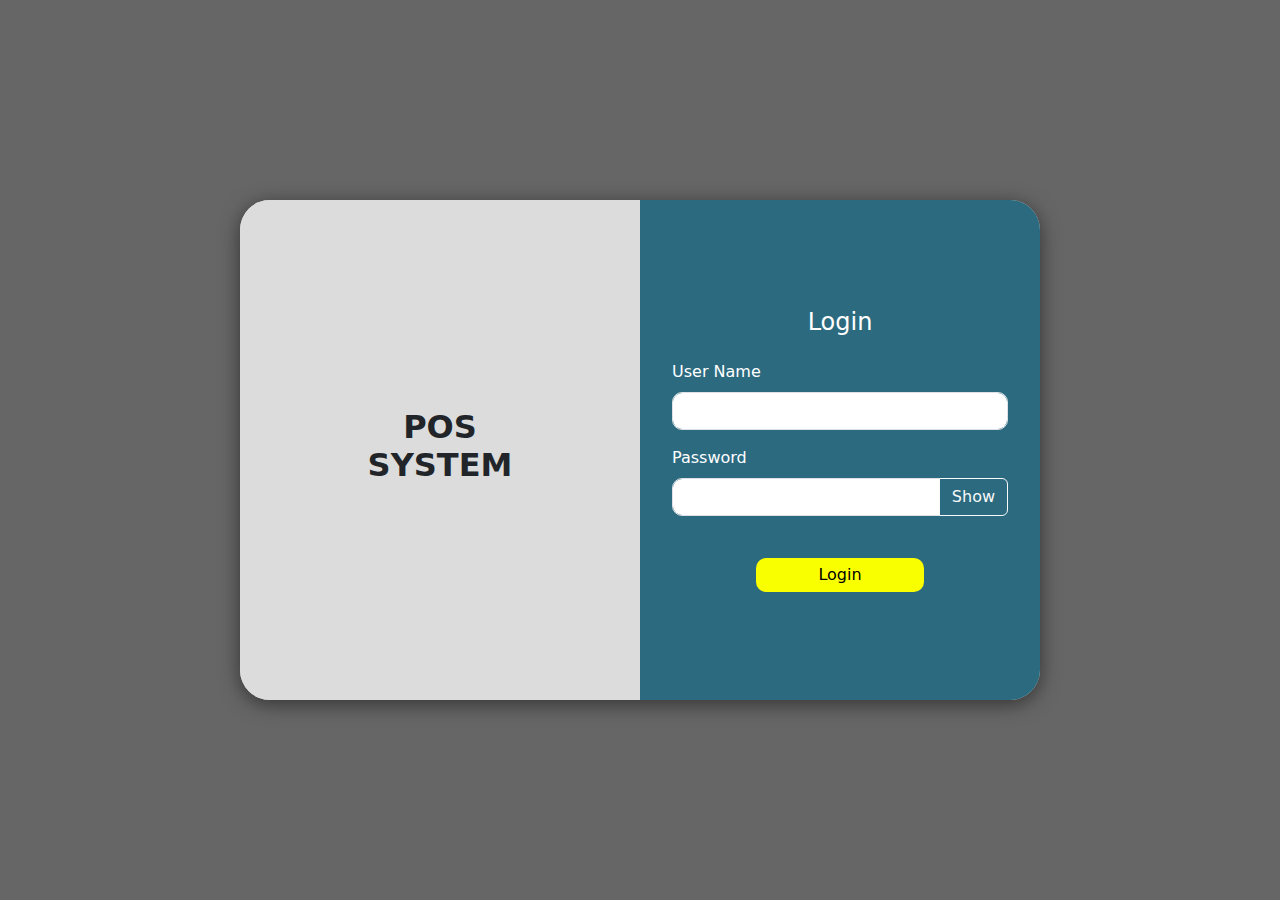
<file: FrontEnd/signin.html>
<!DOCTYPE html>
<html lang="en">
<head>
    <meta charset="UTF-8">
    <meta name="viewport" content="width=device-width, initial-scale=1.0">
    <title>POS System</title>
    <link rel="stylesheet" href="https://cdn.jsdelivr.net/npm/bootstrap@5.3.3/dist/css/bootstrap.min.css">
    <link rel="stylesheet" href="css/style.css">
</head>
<body>
<section class="login">
    <div class="popup-box">
        <div class="left-panel">
            <h2 class="fw-bold text-center">POS<br>SYSTEM</h2>
        </div>
        <div class="right-panel">
            <h4 class="text-center mb-4">Login</h4>
            <form id="login-form">
                <label for="username" class="form-label">User Name</label>
                <input type="text" class="form-control" id="username">

                <label for="password" class="form-label">Password</label>
                <div class="input-group mb-3">
                    <input type="password" class="form-control" id="password">
                    <button class="btn btn-outline-light show-btn" type="button" id="togglePassword">Show</button>
                </div>

                <button type="submit" class="btn login-btn w-50">Login</button>
            </form>
        </div>
    </div>
</section>

<script src="https://cdn.jsdelivr.net/npm/bootstrap@5.3.3/dist/js/bootstrap.bundle.min.js"></script>

<script>
    const togglePassword = document.getElementById('togglePassword');
    const passwordField = document.getElementById('password');

    togglePassword.addEventListener('click', function () {
        const type = passwordField.type === 'password' ? 'text' : 'password';
        passwordField.type = type;
        this.textContent = type === 'password' ? 'Show' : 'Hide';
    });

    document.getElementById('login-form').addEventListener('submit', function (event) {
        event.preventDefault();

        const username = document.getElementById('username').value;
        const password = document.getElementById('password').value;

        if (username === 'dilini' && password === '1234') {
            alert('Login Successfully!');
            window.location.href = 'home.html';
        }else{
            alert('Invalid Credentials!');
        }
    })
</script>
</body>
</html>
</file>
<file: FrontEnd/css/style.css>
body {

}

.login, .signup {
    background-color: rgba(0, 0, 0, 0.6);
    height: 100vh;
    margin: 0;
    display: flex;
    align-items: center;
    justify-content: center;
}

.popup-box {
    background-color: #dcdcdc;
    width: 800px;
    height: 500px;
    border-radius: 30px;
    display: flex;
    box-shadow: 0 4px 20px rgba(0, 0, 0, 0.5);
    overflow: hidden;
}

.boxes {
    display: flex;
    justify-content: center;
    align-items: center;
}

.left-panel {
    background-color: #dcdcdc;
    width: 50%;
    display: flex;
    justify-content: center;
    align-items: center;
}

.right-panel {
    background-color: #2c6a7f;
    width: 50%;
    padding: 2rem;
    color: white;
    display: flex;
    flex-direction: column;
    justify-content: center;
}

.form-control {
    margin-bottom: 1rem;
}

.forgot-link {
    color: red;
    font-size: 0.9rem;
    text-decoration: none;
}

.container {
    margin-top: 150px;
}

.signup-text {
    color: lightgreen;
    font-size: 0.9rem;
}

.login-btn {
    background-color: #faff00;
    color: black;
    border: none;
    padding: 5px 15px;
    border-radius: 10px;
    margin-top: 10px;
    margin-left: 25%;
}

.login-btn:hover {
    background-color: #e0e000;
}

.show-btn {
    height: fit-content;
}

.signup-btn {
    background-color: #faff00;
    color: black;
    border: none;
    padding: 5px 15px;
    border-radius: 10px;
    margin-top: 10px;
    margin-left: 40%;
}

.signup-btn:hover {
    background-color: #e0e000;
}

.header {
    position: fixed;
    top: 0;
    width: 100%;
    z-index: 1030;
    background-color: #343a40;
}

.header .nav-link {
    color: #fff;
    font-weight: 500;
}

.header .nav-link:hover {
    background-color: #495057;
    border-radius: 5px;
}

.main-content {
    background-color: #226478;
    padding: 30px;
    margin-top: 20px;
    border-radius: 10px;
}

.btn-save {
    background-color: #f8ff94;
    font-weight: bold;
}

.btn-update {
    background-color: #ff91b8;
    font-weight: bold;
}

.btn-delete {
    background-color: darkred;
    font-weight: bold;
}

.btn-reset {
    background-color: #c88fff;
    font-weight: bold;
}

.btn-history {
    background-color: coral;
    font-weight: bold;
}

.btn-delete:hover, .btn-save:hover, .btn-reset:hover, .btn-update:hover, .btn-history:hover, .btn-order:hover {
    background-color: wheat;
}

.btn-order {
    background-color: green;
    font-weight: bold;
    color: white;
    width: 200px;
    border-radius: 10px;
}

.second-btn-grp {
    margin-top: 50px;
}

.form-control {
    border-radius: 10px;
}

table {
    background-color: white;
    color: black;
}

.table th, .table td {
    vertical-align: middle;
}

.id-with-date {
    display: flex;
    justify-content: space-between;
}

.invoice-btn {
    background-color: dimgray;
    font-weight: bold;
    color: white;
    border-radius: 10px;
    width: 100px;
    padding: 5px;
}

.card {
    border: none;
    border-radius: 15px;
    box-shadow: 0 4px 10px rgba(0, 0, 0, 0.1);
}

.card i {
    font-size: 2.5rem;
}

.welcome {
    font-size: 1.5rem;
}

.topic-div {
    margin-top: 100px;
}

.cards-div {
    margin-top: 100px;
}

#user-form{
    background-color: lightgray;
}



@media (max-width: 768px) {
    .popup-box {
        flex-direction: column;
        width: 90%;
        height: auto;
    }

    .right-panel {
        width: 100%;
        height: auto;
        padding: 1.5rem;
    }

    .left-panel {
        display: none;
    }

    .login-btn {
        display: flex;
        justify-content: center;
        align-items: center;
        margin: auto;
        width: 100%;

    }

    .second-btn-grp {
        flex-direction: column;
        align-items: center;
        gap: 10px;
    }

    .btn-order {
        width: 100%;
    }

    .cards-div, .topic-div {
        margin-top: 100px;
    }

    .id-with-date {
        flex-direction: column;
        gap: 10px;
    }

    .invoice-btn {
        width: 100%;
    }

    .card i {
        font-size: 2rem;
    }

    .welcome {
        font-size: 1.2rem;
        text-align: center;
    }

    .header .nav-link {
        padding: 0.5rem;
        display: block;
        text-align: center;
    }

    .btn-set {
        flex-wrap: wrap;
        justify-content: center;
        gap: 5px;
    }

    .btn-set >  .btn {
        flex: 1 1 40%;
        max-width: 30%;

    }
    .main-content {
        padding: 15px;
    }



}
</file>
